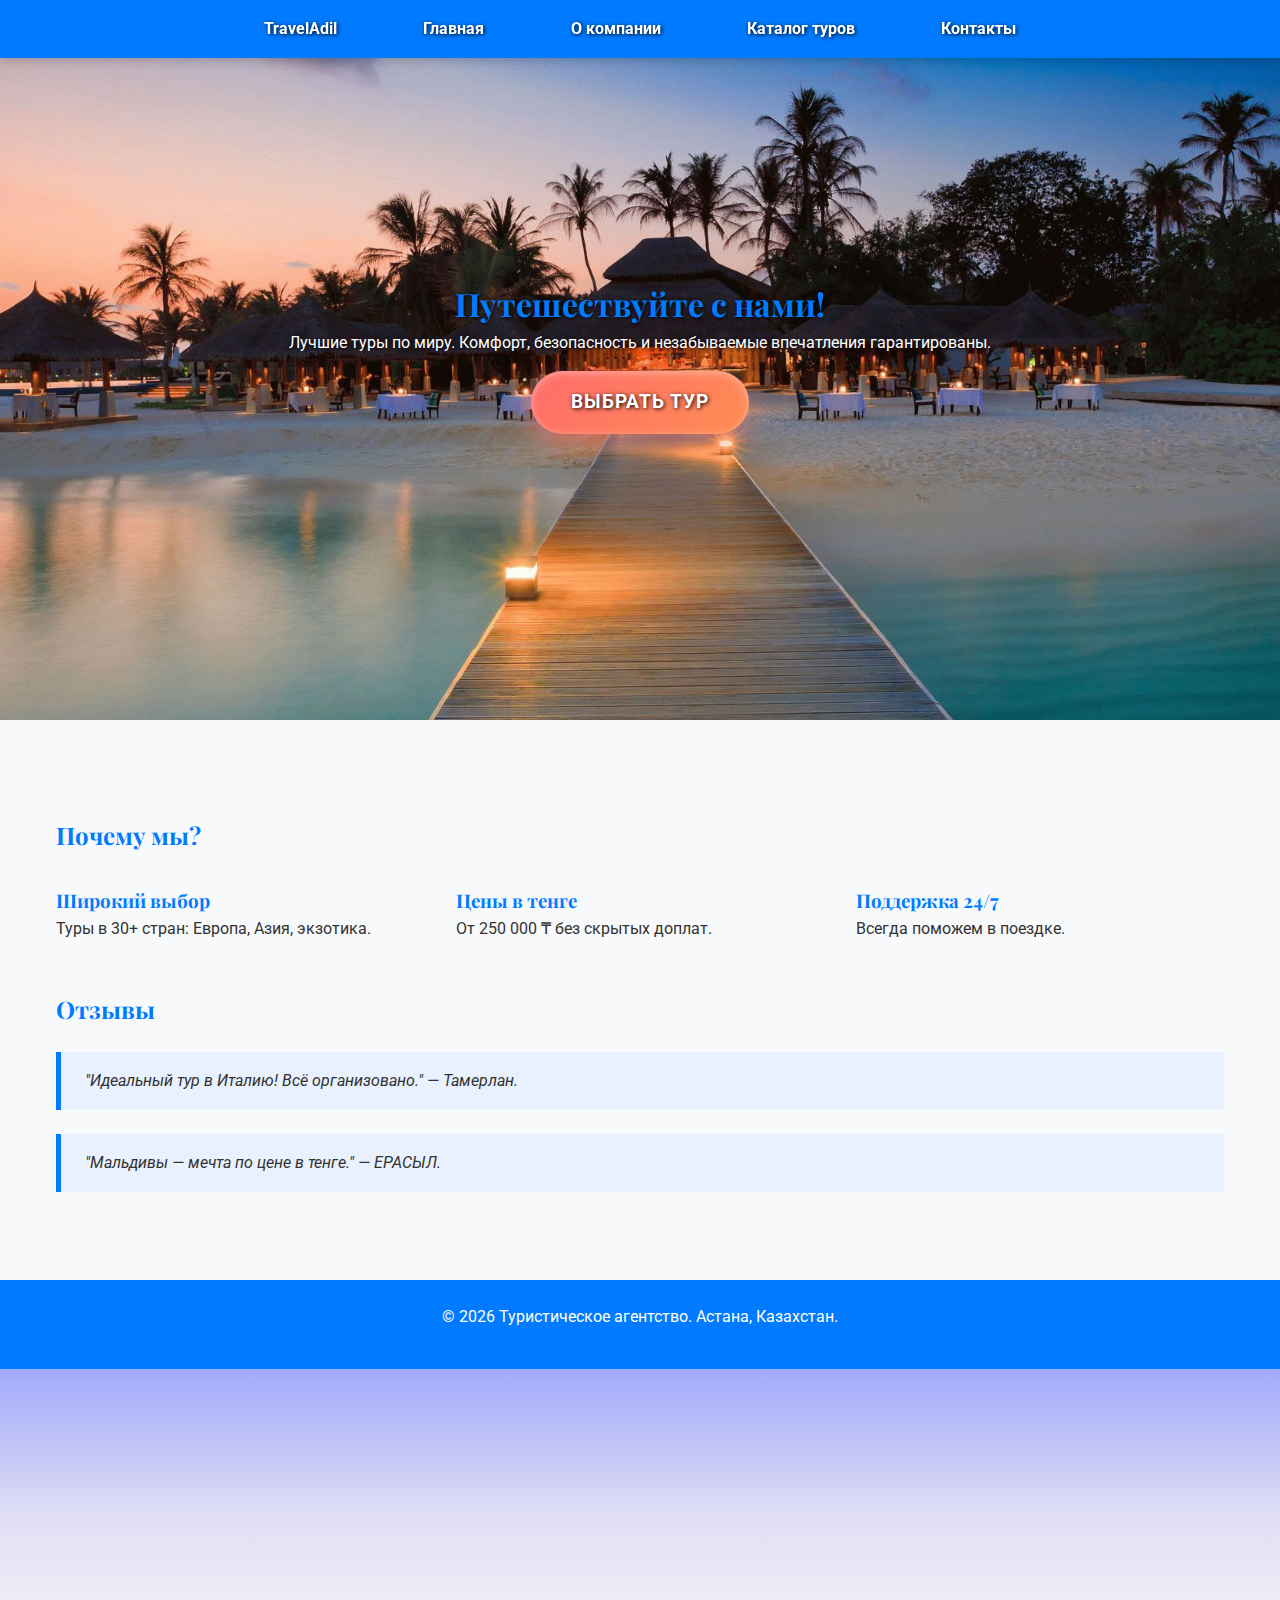
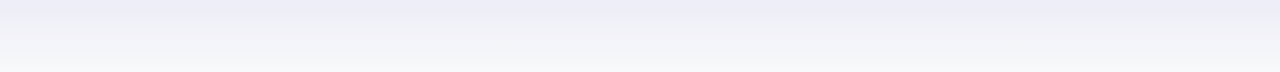
<file: index.html>
<!DOCTYPE html>
<html lang="ru">
<head>
    <meta charset="UTF-8">
    <meta name="viewport" content="width=device-width, initial-scale=1.0">
    <title>Туристическое агентство</title>
    <link rel="stylesheet" href="css/reset.css">
    <link rel="stylesheet" href="css/base.css">
    <link rel="stylesheet" href="css/layout.css">
    <link rel="stylesheet" href="css/components.css">
    <link rel="stylesheet" href="https://cdnjs.cloudflare.com/ajax/libs/font-awesome/6.5.1/css/all.min.css">
    <link href="https://fonts.googleapis.com/css2?family=Playfair+Display:wght@700&family=Roboto:wght@300;400;700&display=swap" rel="stylesheet">
    <link rel="icon" href="assets/favicon.ico">
</head>
</header>
<body>
    <header class="hero">
        <nav>
            <ul class="nav-menu">
                <li><a href="index.html">TravelAdil</a></li>
                <li><a href="index.html">Главная</a></li>
                <li><a href="pages/about.html">О компании</a></li>
                <li><a href="pages/catalog.html">Каталог туров</a></li>
                <li><a href="pages/contacts.html">Контакты</a></li>
            </ul>
        </nav>
        <div class="hero-content">
            <h1>Путешествуйте с нами!</h1>
            <p>Лучшие туры по миру. Комфорт, безопасность и незабываемые впечатления гарантированы.</p>
            <a href="pages/catalog.html" class="cta">Выбрать тур</a>
        </div>
    </header>

    <main>
        <section>
            <h2>Почему мы?</h2>
            <div class="grid-section">
                <article>
                    <h3>Широкий выбор</h3>
                    <p>Туры в 30+ стран: Европа, Азия, экзотика.</p>
                </article>
                <article>
                    <h3>Цены в тенге</h3>
                    <p>От 250 000 ₸ без скрытых доплат.</p>
                </article>
                <article>
                    <h3>Поддержка 24/7</h3>
                    <p>Всегда поможем в поездке.</p>
                </article>
            </div>
        </section>

        <section>
            <h2>Отзывы</h2>
            <blockquote>"Идеальный тур в Италию! Всё организовано." — Тамерлан.</blockquote>
            <blockquote>"Мальдивы — мечта по цене в тенге." — ЕРАСЫЛ.</blockquote>
        </section>
    </main>

    <footer>
        <p>&copy; 2026 Туристическое агентство. Астана, Казахстан.</p>
    </footer>
</body>
<header class="site-brand">
    <h1 class="brand-title">TravelAdil Agency</h1>
    <p class="brand-subtitle">Ваш идеальный отпуск начинается здесь!</p>
</html>
</file>
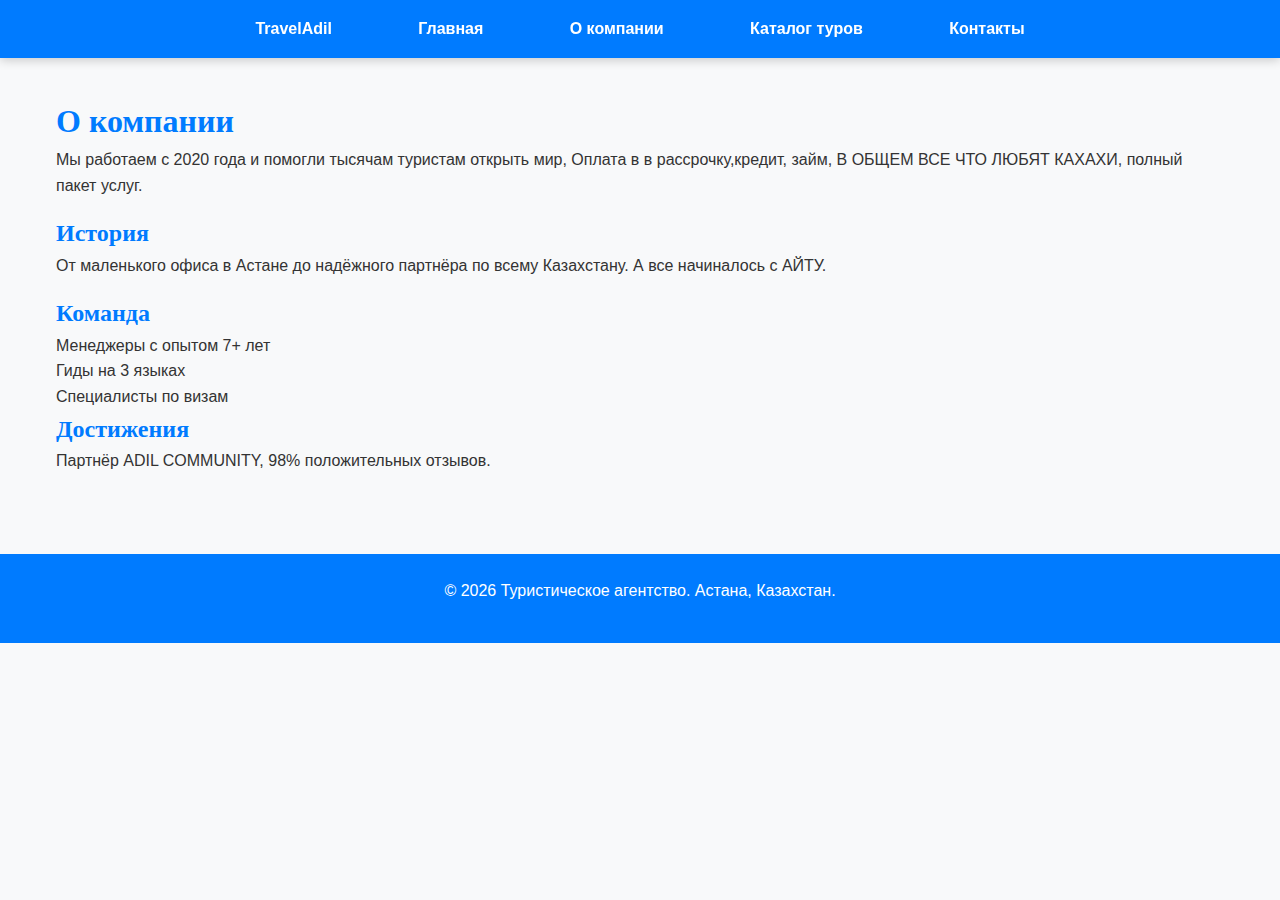
<file: pages/about.html>
<!DOCTYPE html>
<html lang="ru">
<head>
    <meta charset="UTF-8">
    <meta name="viewport" content="width=device-width, initial-scale=1.0">
    <title>О компании</title>
    <link rel="stylesheet" href="../css/reset.css">
    <link rel="stylesheet" href="../css/base.css">
    <link rel="stylesheet" href="../css/layout.css">
    <link rel="stylesheet" href="../css/components.css">
</head>
<body>
    <nav>
        <ul class="nav-menu">
             <li><a href="index.html">TravelAdil</a></li>
            <li><a href="../index.html">Главная</a></li>
            <li><a href="about.html">О компании</a></li>
            <li><a href="catalog.html">Каталог туров</a></li>
            <li><a href="contacts.html">Контакты</a></li>
        </ul>
    </nav>

    <main>
        <h1>О компании</h1>
        <p>Мы работаем с 2020 года и помогли тысячам туристам открыть мир, Оплата в в рассрочку,кредит, займ, В ОБЩЕМ ВСЕ ЧТО ЛЮБЯТ КАХАХИ, полный пакет услуг.</p>

        <h2>История</h2>
        <p>От маленького офиса в Астане до надёжного партнёра по всему Казахстану. А все начиналось с АЙТУ.</p>

        <h2>Команда</h2>
        <ul>
            <li>Менеджеры с опытом 7+ лет</li>
            <li>Гиды на 3 языках</li>
            <li>Специалисты по визам</li>
        </ul>

        <h2>Достижения</h2>
        <p>Партнёр ADIL COMMUNITY, 98% положительных отзывов.</p>
    </main>

    <footer>
        <p>&copy; 2026 Туристическое агентство. Астана, Казахстан.</p>
    </footer>
</body>
</html>
</file>
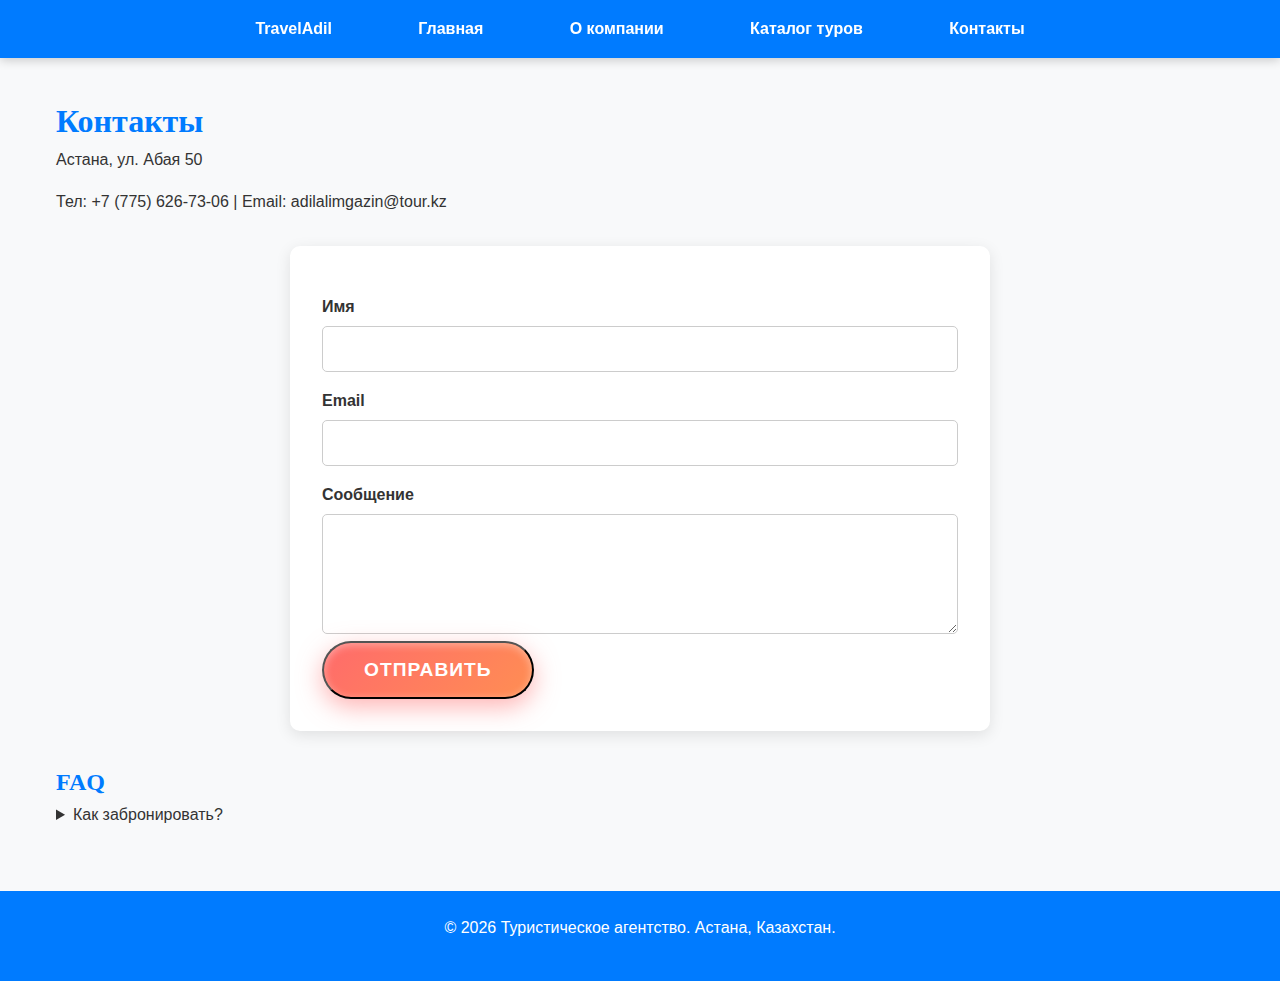
<file: pages/contacts.html>
<!DOCTYPE html>
<html lang="ru">
<head>
    <meta charset="UTF-8">
    <meta name="viewport" content="width=device-width, initial-scale=1.0">
    <title>Контакты</title>
    <link rel="stylesheet" href="../css/reset.css">
    <link rel="stylesheet" href="../css/base.css">
    <link rel="stylesheet" href="../css/layout.css">
    <link rel="stylesheet" href="../css/components.css">
</head>
<body>
    <nav>
        <ul class="nav-menu">
            <li><a href="index.html">TravelAdil</a></li>
            <li><a href="../index.html">Главная</a></li>
            <li><a href="about.html">О компании</a></li>
            <li><a href="catalog.html">Каталог туров</a></li>
            <li><a href="contacts.html">Контакты</a></li>
        </ul>
    </nav>

    <main>
        <h1>Контакты</h1>
        <p>Астана, ул. Абая 50</p>
        <p>Тел: +7 (775) 626-73-06 | Email: adilalimgazin@tour.kz</p>

        <form class="contact-form">
            <label for="name">Имя</label>
            <input type="text" id="name" required>

            <label for="email">Email</label>
            <input type="email" id="email" required>

            <label for="message">Сообщение</label>
            <textarea id="message" required></textarea>

            <button type="submit" class="cta">Отправить</button>
        </form>

        <h2>FAQ</h2>
        <details>
            <summary>Как забронировать?</summary>
            <p>Напишите или позвоните — подберём тур за 5 минут.</p>
        </details>
    </main>

    <footer>
        <p>&copy; 2026 Туристическое агентство. Астана, Казахстан.</p>
    </footer>
</body>
</html>
</file>
<file: css/base.css>
body {
    font-family: Arial, Helvetica, sans-serif;
    line-height: 1.6;
    color: #333;
    background-color: #f8f9fa;
}

h1, h2, h3 {
    color: #007BFF;
}

p {
    margin-bottom: 1rem;
}

footer {
    background-color: #007BFF;
    color: white;
    text-align: center;
    padding: 1.5rem;
    margin-top: 3rem;
}

body { font-family: 'Roboto', sans-serif; }
h1, h2, h3 { font-family: 'Playfair Display', serif; }

body {
    font-family: 'Roboto', sans-serif;
}

h1, .brand-title {
    font-family: 'Playfair Display', serif;
}
</file>
<file: css/layout.css>
nav {
    position: fixed;
    top: 0;
    left: 0;
    width: 100%;
    background-color: #007BFF;
    z-index: 1000;
    box-shadow: 0 2px 10px rgba(0,0,0,0.2);
}

.nav-menu {
    display: flex;
    justify-content: center;
    flex-wrap: wrap;
    padding: 1rem 0;
}

.nav-menu li {
    margin: 0 1.5rem;
}

.nav-menu a {
    color: white;
    font-weight: bold;
    padding: 0.6rem 1.2rem;
    transition: background 0.3s;
}

.nav-menu a:hover {
    background-color: rgba(255,255,255,0.2);
    border-radius: 5px;
}

main {
    margin-top: 80px;
    padding: 1rem;
    max-width: 1200px;
    margin-left: auto;
    margin-right: auto;
}
.hero {
    background-image: url('../assets/zet.jpeg.jpg');
    background-size: 120%;          
    background-position: 50% 50%;    
    min-height: 80vh;
    display: flex;
    flex-direction: column;
    justify-content: center;
    align-items: center;
    text-align: center;
    color: white;
    text-shadow: 1px 1px 4px black;
    animation: kenBurns 30s infinite alternate ease-in-out;
}

@keyframes kenBurns {
    0% {
        background-position: 0% 50%;
    }
    50% {
        background-position: 100% 50%;
    }
    100% {
        background-position: 0% 50%;
    }
}

.hero-content {
    max-width: 900px;
    padding: 1rem;
}

.grid-section {
    display: grid;
    grid-template-columns: repeat(auto-fit, minmax(280px, 1fr));
    gap: 2rem;
    padding: 2rem 0;
}

@media (max-width: 768px) {
    .nav-menu {
        flex-direction: column;
        align-items: center;
    }
    .nav-menu li {
        margin: 0.8rem 0;
    }
    main {
        margin-top: 140px;
    }
    .hero {
        min-height: 50vh;
    }
}

@media (max-width: 480px) {
    .grid-section {
        grid-template-columns: 1fr;
    }
}

@media (max-width: 768px) {
    .grid-section { grid-template-columns: 1fr; }
    .nav-menu { flex-direction: column; }
}
@media (max-width: 480px) {
    h1 { font-size: 2rem; }
    .cta { padding: 0.8rem 1.5rem; font-size: 1rem; }
}

.site-brand {
    position: relative;
    text-align: center;
    padding: 5rem 1rem 3rem;          
    background: linear-gradient(to bottom, 
        rgba(0, 21, 255, 0.35) 0%, 
        rgba(96, 73, 211, 0.15) 50%, 
        rgba(78, 27, 167, 0) 100%);        
    z-index: 2;
}


.brand-title {
    font-family: 'Playfair Display', serif;
    font-size: 4.5rem;
    font-weight: 700;
    margin: 0;
    color: #00aefe;
    text-shadow: 
        0 4px 12px rgba(7, 65, 255, 0.7),    
        0 0 30px rgba(7, 139, 255, 0.4);
    letter-spacing: 4px;
    text-transform: uppercase;
    opacity: 0;
    transform: translateY(40px);
    animation: titleAppear 1.8s ease-out forwards;
}


.brand-subtitle {
    font-family: 'Playfair Display', serif;
    font-size: 1.6rem;
    font-weight: 300;
    color: rgba(0, 149, 255, 0.92);
    margin: 1.2rem 0 0;
    letter-spacing: 1.5px;
    opacity: 0;
    transform: translateY(30px);
    animation: titleAppear 2s ease-out 0.6s forwards;
}


@keyframes titleAppear {
    to {
        opacity: 1;
        transform: translateY(0);
    }
}


@media (max-width: 768px) {
    .brand-title {
        font-size: 3rem;
    }
    .brand-subtitle {
        font-size: 1.3rem;
    }
    .site-brand {
        padding: 4rem 1rem 2.5rem;
    }
}

@media (max-width: 480px) {
    .brand-title {
        font-size: 2.4rem;
        letter-spacing: 2px;
    }
    .brand-subtitle {
        font-size: 1.1rem;
    }
}
</file>
<file: css/components.css>
.cta {
    display: inline-block;
    background: linear-gradient(135deg, #FF6B6B, #FF8E53); 
    color: white;
    padding: 1rem 2.5rem;                
    border-radius: 50px;                 
    font-weight: bold;
    font-size: 1.2rem;                   
    text-transform: uppercase;           
    letter-spacing: 1px;
    box-shadow: 
        0 8px 25px rgba(255, 107, 107, 0.5),  
        inset 0 2px 8px rgba(255, 255, 255, 0.4); 
    transition: all 0.3s ease;
    cursor: pointer;
    text-decoration: none;
    position: relative;
    overflow: hidden;
}


.cta:hover {
    transform: translateY(-6px) scale(1.05);
    box-shadow: 
        0 15px 35px rgba(255, 107, 107, 0.7),
        inset 0 2px 10px rgba(255, 255, 255, 0.6);
}


@keyframes pulseCTA {
    0%, 100% { box-shadow: 0 8px 25px rgba(255, 107, 107, 0.5); }
    50%      { box-shadow: 0 12px 35px rgba(255, 107, 107, 0.8); }
}

.cta {
    animation: pulseCTA 3s infinite ease-in-out;
}

.cta::after {
    content: '';
    position: absolute;
    top: 50%;
    left: 50%;
    width: 0;
    height: 0;
    background: rgba(255, 255, 255, 0.3);
    border-radius: 50%;
    transform: translate(-50%, -50%);
    transition: width 0.6s ease, height 0.6s ease;
    pointer-events: none;
}

.cta:active::after {
    width: 300px;
    height: 300px;
    opacity: 0;
}


.tour-card {
    background: white;
    border-radius: 10px;
    overflow: hidden;
    box-shadow: 0 4px 12px rgba(0,0,0,0.1);
    transition: transform 0.3s, box-shadow 0.3s;
}

.tour-card:hover {
    transform: translateY(-8px);
    box-shadow: 0 10px 20px rgba(0,0,0,0.15);
}

.tour-card img {
    width: 100%;
    height: 220px;
    object-fit: cover;
}

.tour-card h3 {
    padding: 1rem 1rem 0.5rem;
}

.tour-card p {
    padding: 0 1rem 1rem;
}

.contact-form {
    max-width: 700px;
    margin: 2rem auto;
    padding: 2rem;
    background: white;
    border-radius: 10px;
    box-shadow: 0 4px 15px rgba(0,0,0,0.1);
}

.contact-form label {
    display: block;
    margin: 1rem 0 0.4rem;
    font-weight: bold;
}

.contact-form input,
.contact-form textarea {
    width: 100%;
    padding: 0.8rem;
    border: 1px solid #ccc;
    border-radius: 5px;
    font-size: 1rem;
}

.contact-form textarea {
    min-height: 120px;
}

blockquote {
    margin: 1.5rem 0;
    padding: 1rem 1.5rem;
    border-left: 5px solid #007BFF;
    background: #e9f1ff;
    font-style: italic;
}
</file>
